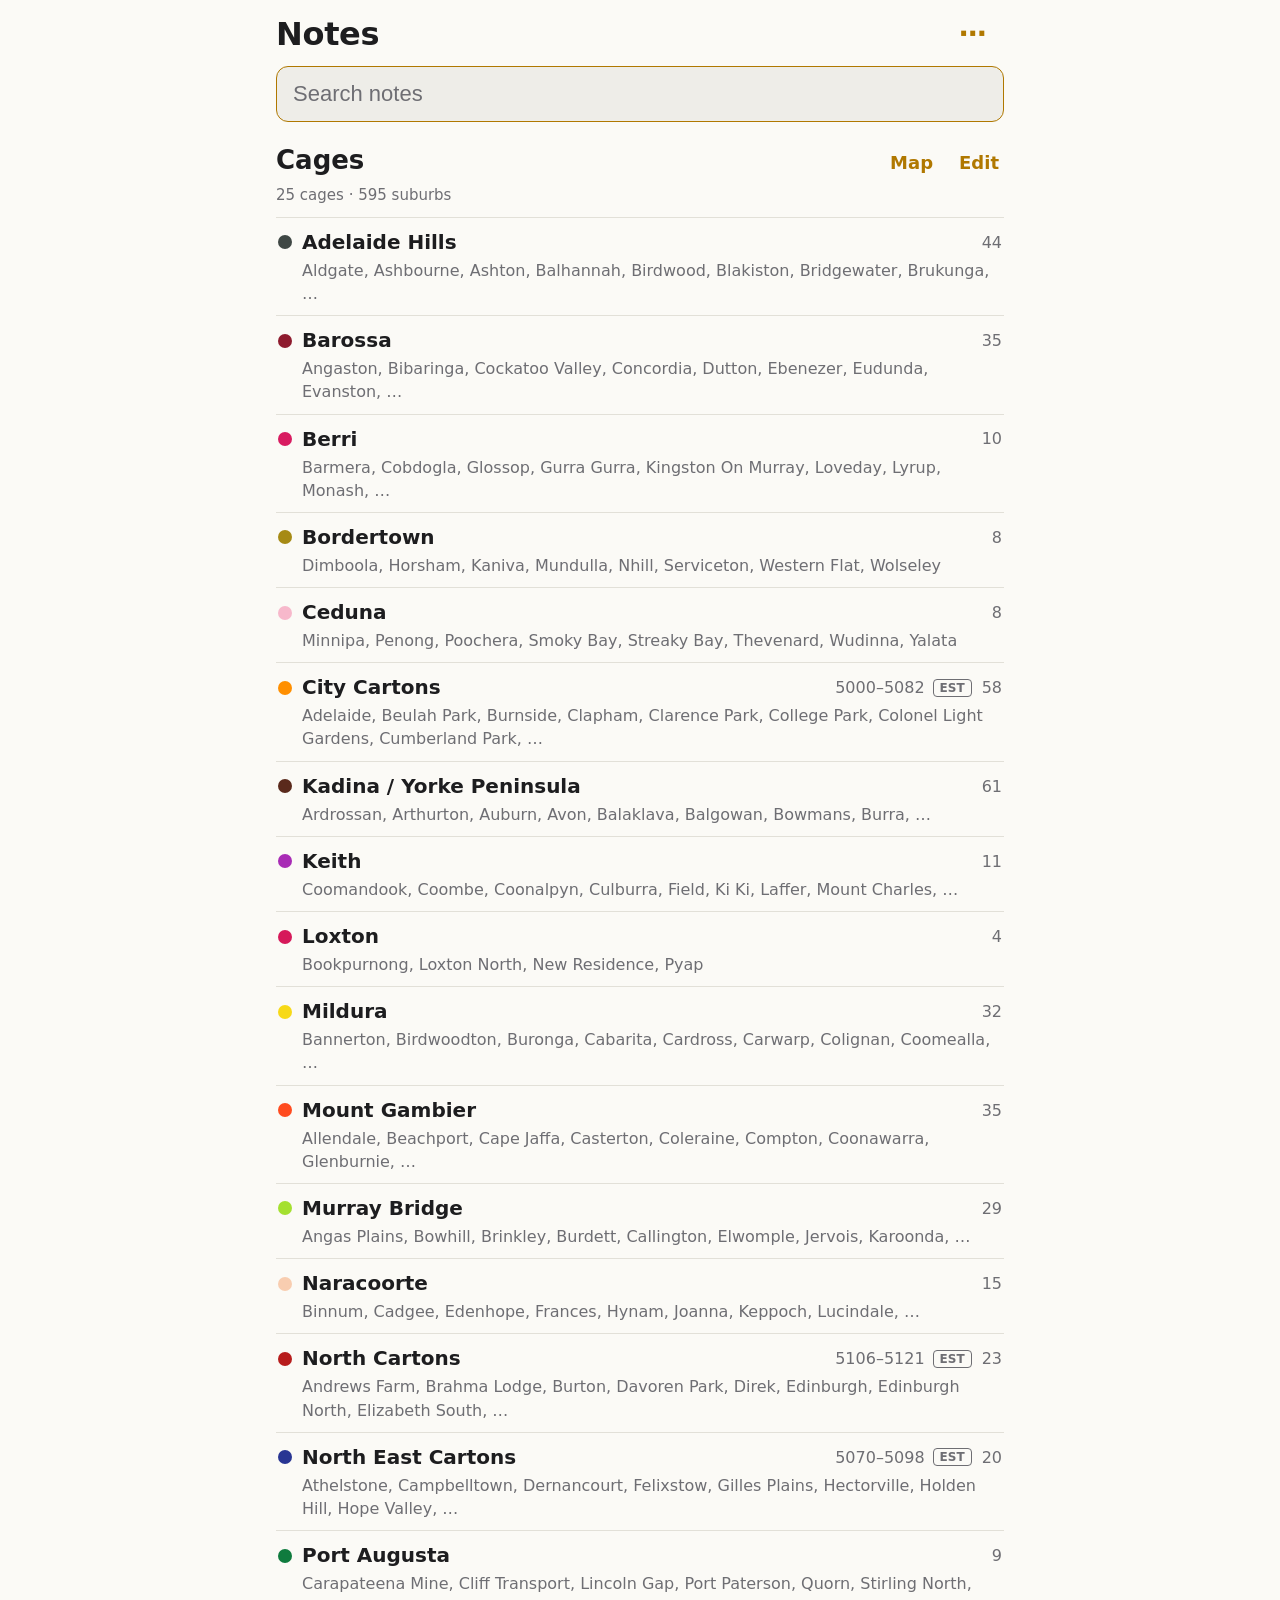
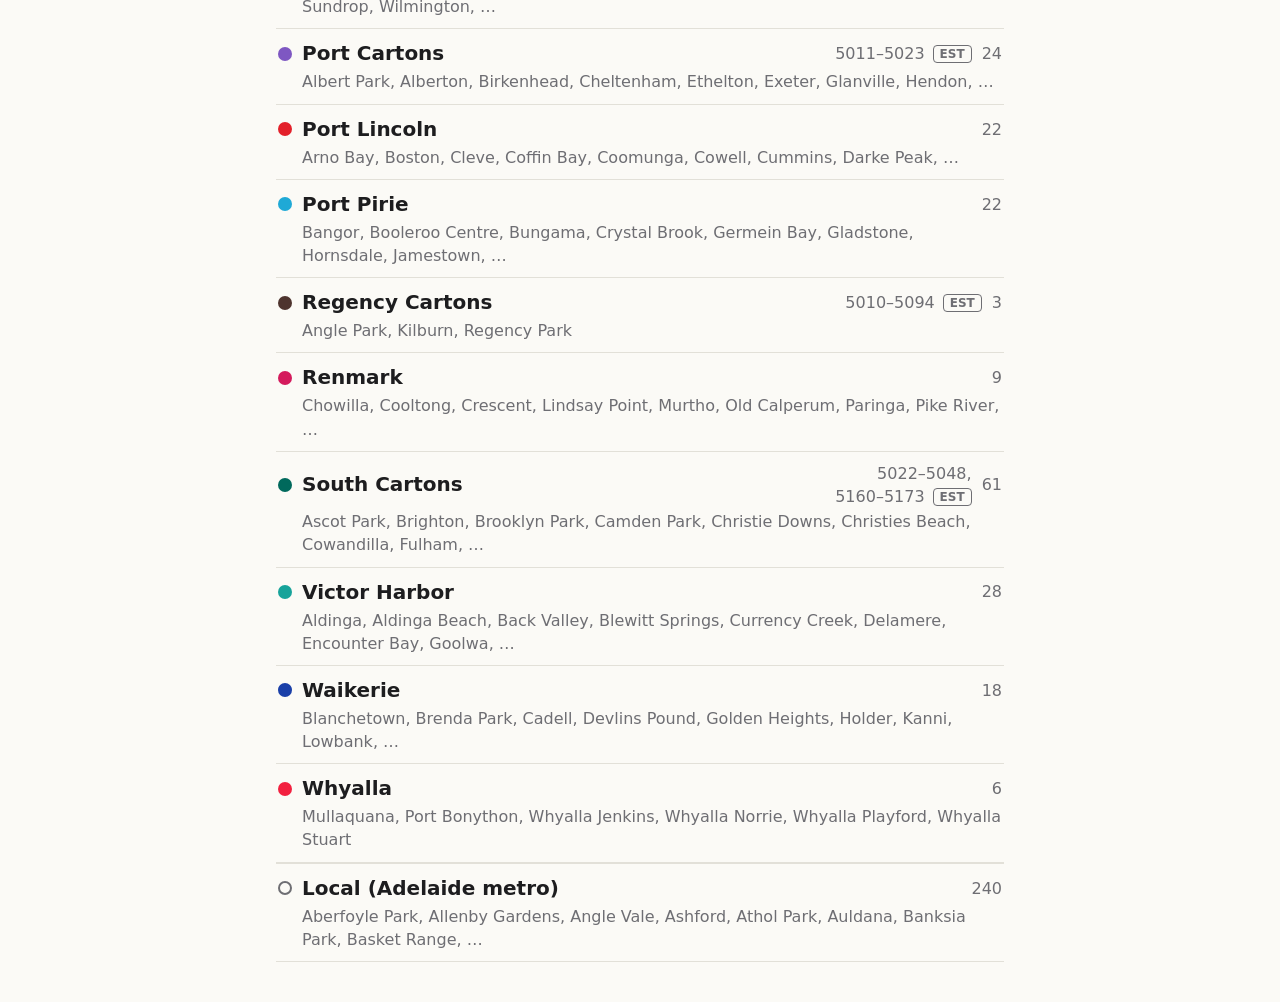
<file: index.html>
<!doctype html>
<html lang="en-AU">
<head>
<meta charset="utf-8">
<meta name="viewport" content="width=device-width, initial-scale=1, viewport-fit=cover">
<meta name="theme-color" content="#FBFAF6" media="(prefers-color-scheme: light)">
<meta name="theme-color" content="#1C1C1E" media="(prefers-color-scheme: dark)">
<title>Cage Notes</title>
<link rel="stylesheet" href="styles.css">
<link rel="stylesheet" href="lib/leaflet/leaflet.css">
<link rel="manifest" href="manifest.webmanifest">
<link rel="icon" href="icons/icon-192.png">
<link rel="apple-touch-icon" href="icons/icon-192.png">
<meta name="apple-mobile-web-app-capable" content="yes">
<meta name="apple-mobile-web-app-title" content="Cage Notes">
</head>
<body>

<!-- Search + the note (cage list, editable inline) -->
<section id="view-search" class="view">
  <header class="topbar">
    <h1>Notes</h1>
    <button id="btn-menu" class="btn-ghost btn-menu" type="button" aria-label="More" aria-expanded="false">⋯</button>
  </header>
  <div id="menu" class="menu" hidden></div>

  <div class="search-box">
    <input id="search" type="search" placeholder="Search notes" autocomplete="off"
           autocorrect="off" autocapitalize="off" spellcheck="false" enterkeyhint="go"
           aria-label="Suburb">
  </div>

  <button id="btn-update" class="message update" type="button" hidden>New version ready. Tap to update.</button>
  <p id="message" class="message" hidden></p>

  <article id="note-results" class="note" aria-live="polite" hidden></article>

  <div id="not-found" class="not-found" hidden>
    <p>No match for "<span id="not-found-text"></span>"</p>
    <button id="btn-add-unknown" class="btn-secondary" type="button">Add to a cage</button>
  </div>

  <article id="manage-root" class="note"></article>
</section>

<!-- Result -->
<section id="view-result" class="view" hidden>
  <div id="result-warning" class="result-warning" hidden></div>
  <div id="result-typed" class="result-typed" hidden></div>
  <div id="result-bands" class="result-bands"></div>
  <div id="result-similar" class="result-similar" hidden></div>
  <div class="result-actions">
    <button id="btn-result-move" class="btn-secondary" type="button" hidden>Move to cage</button>
    <button id="btn-check-photo" class="btn-next" type="button" hidden>Check picture</button>
    <button id="btn-next" class="btn-next" type="button">Done</button>
  </div>
</section>

<!-- Add / move a suburb to a cage -->
<dialog id="dlg-add">
  <form id="form-add" method="dialog">
    <h2 id="dlg-add-title">Add to a cage</h2>
    <label>Suburb
      <input id="add-suburb" type="text" required autocomplete="off" autocapitalize="words">
    </label>
    <label>Postcode <span class="optional">(optional)</span>
      <input id="add-postcode" type="text" inputmode="numeric" maxlength="4" autocomplete="off" placeholder="e.g. 5121">
    </label>
    <label>Cage
      <select id="add-cage"></select>
    </label>
    <label>Approved by <span class="optional">(needed if not on the sheets)</span>
      <input id="add-approver" type="text" maxlength="60" autocomplete="off" autocapitalize="words" placeholder="e.g. Dave, supervisor">
    </label>
    <div id="add-new-cage" hidden>
      <label>New cage name
        <input id="add-new-name" type="text" autocomplete="off" autocapitalize="words">
      </label>
      <label>Colour
        <input id="add-new-color" type="color" value="#2E7D32">
      </label>
    </div>
    <p id="add-error" class="error" hidden></p>
    <div class="dlg-actions">
      <button type="button" id="btn-add-cancel" class="btn-ghost">Cancel</button>
      <button type="submit" id="btn-add-save" class="btn-primary">Save</button>
    </div>
  </form>
</dialog>

<!-- Sheet photo, full screen. Tap to zoom. -->
<dialog id="dlg-photo">
  <div id="photo-box" class="photo-box">
    <img id="photo-img" alt="Cage sheet">
  </div>
  <button id="btn-photo-close" class="photo-close" type="button" aria-label="Close">✕</button>
</dialog>

<!-- Postcodes on an estimated cage's region map (tap EST) -->
<dialog id="dlg-est" class="est-dialog">
  <div class="est-head">
    <h2 id="est-title"></h2>
    <button id="btn-est-close" class="btn-ghost" type="button">Close</button>
  </div>
  <p class="est-sub">Postcodes inside the region map. Estimated, check the map.</p>
  <p id="est-codes" class="est-codes"></p>
  <p class="est-key">* on the map's line · grey = not on this cage in the app yet</p>
  <ul id="est-list" class="est-list"></ul>
</dialog>

<!-- Street map with suburb search -->
<dialog id="dlg-map" class="map-dialog" aria-labelledby="map-title">
  <div class="map-head">
    <h2 id="map-title">Map</h2>
    <input id="map-search" type="search" placeholder="Search suburb" autocomplete="off"
           autocorrect="off" autocapitalize="off" spellcheck="false" enterkeyhint="go"
           aria-label="Search suburb">
    <button id="btn-map-close" class="btn-ghost" type="button" autofocus>Close</button>
  </div>
  <ul id="map-results" class="map-results"></ul>
  <p id="map-error" class="map-error" hidden></p>
  <div id="map-canvas"></div>
</dialog>

<!-- Line sets on the map: new / rename / delete (opens over the map) -->
<dialog id="dlg-lines">
  <form id="form-lines" method="dialog">
    <h2 id="lines-title">New line set</h2>
    <div id="lines-name-wrap">
      <label>Name
        <input id="lines-name" type="text" required maxlength="40" autocomplete="off" autocapitalize="words">
      </label>
    </div>
    <fieldset id="lines-start" class="lines-start">
      <legend>Start from</legend>
      <label><input type="radio" name="lines-start" value="current" checked> <span id="lines-start-current">Current lines</span></label>
      <label><input type="radio" name="lines-start" value="blank"> Blank</label>
    </fieldset>
    <p id="lines-text" class="lines-text" hidden></p>
    <div class="dlg-actions">
      <button type="button" id="btn-lines-cancel" class="btn-ghost">Cancel</button>
      <button type="submit" id="btn-lines-ok" class="btn-primary">Save</button>
    </div>
  </form>
</dialog>

<!-- Share link: send this device's cages, open a pasted link, or confirm one that was opened -->
<dialog id="dlg-share">
  <form id="form-share" method="dialog">
    <h2 id="share-title">Share link</h2>
    <p id="share-text" class="lines-text"></p>
    <textarea id="share-link" class="share-link" rows="4" autocomplete="off" autocapitalize="off" spellcheck="false" aria-label="Share link" hidden></textarea>
    <p id="share-error" class="share-error" hidden></p>
    <div class="dlg-actions">
      <button type="button" id="btn-share-cancel" class="btn-ghost">Close</button>
      <button type="button" id="btn-share-copy" class="btn-ghost">Copy</button>
      <button type="button" id="btn-share-ok" class="btn-primary">Share</button>
    </div>
  </form>
</dialog>

<script type="module" src="app.js"></script>
</body>
</html>
</file>
<file: styles.css>
/* Plain notes-app look: off-white paper, hairline rules, amber accent. */
:root {
  --bg: #FBFAF6;
  --surface: #FFFFFF;
  --field: #EEEDE8;
  --text: #1D1D1F;
  --muted: #6E6E73;
  --border: #E2E0D8;
  --accent: #B07800;
  --accent-text: #FFFFFF;
  --danger: #C62828;
  --tap: 56px;
  color-scheme: light dark;
}
@media (prefers-color-scheme: dark) {
  :root {
    --bg: #1C1C1E;
    --surface: #2C2C2E;
    --field: #2C2C2E;
    --text: #F2F2F7;
    --muted: #A1A1A6;
    --border: #38383A;
    --accent: #FFD60A;
    --accent-text: #1C1C1E;
    --danger: #FF8A80;
  }
}

* { box-sizing: border-box; }
html, body { margin: 0; height: 100%; }
body {
  background: var(--bg);
  color: var(--text);
  font: 18px/1.45 -apple-system, system-ui, "Segoe UI", Roboto, sans-serif;
  -webkit-tap-highlight-color: transparent;
}
[hidden] { display: none !important; }
button { font: inherit; cursor: pointer; }

.view {
  min-height: 100dvh;
  display: flex;
  flex-direction: column;
  padding: env(safe-area-inset-top) env(safe-area-inset-right) env(safe-area-inset-bottom) env(safe-area-inset-left);
}
#view-search { width: 100%; max-width: 760px; margin: 0 auto; }

/* Top bar */
.topbar {
  display: flex;
  align-items: center;
  justify-content: space-between;
  gap: 12px;
  padding: 10px 16px 4px;
}
.topbar h1 { font-size: 32px; font-weight: 700; margin: 0; letter-spacing: -0.01em; }
.btn-menu { font-size: 28px; line-height: 1; min-width: 48px; padding: 0 8px; }

/* ⋯ menu */
.menu {
  display: flex;
  flex-direction: column;
  margin: 0 16px 8px;
  border-radius: 12px;
  background: var(--surface);
  border: 1px solid var(--border);
  overflow: hidden;
}
.menu-item {
  min-height: 52px;
  padding: 0 16px;
  text-align: left;
  border: none;
  border-bottom: 1px solid var(--border);
  background: none;
  color: var(--text);
}
.menu-item:last-of-type { border-bottom: none; }
.menu-item.danger { color: var(--danger); }
.menu .error { margin: 8px 16px; }

/* Buttons */
.btn-primary, .btn-secondary, .btn-ghost, .btn-next, .btn-danger {
  min-height: 48px;
  border-radius: 10px;
  padding: 0 16px;
  font-weight: 600;
  border: 1px solid transparent;
}
.btn-primary { background: var(--accent); color: var(--accent-text); }
.btn-secondary { background: var(--surface); color: var(--text); border-color: var(--border); }
.btn-ghost { background: transparent; color: var(--accent); }
.btn-danger { background: transparent; color: var(--danger); border-color: var(--danger); align-self: flex-start; }
.btn-next {
  flex: 1;
  min-height: var(--tap);
  font-size: 22px;
  background: var(--accent);
  color: var(--accent-text);
}

/* Search */
.search-box { padding: 4px 16px 8px; }
#search {
  width: 100%;
  height: 56px;
  font-size: 22px;
  padding: 0 16px;
  border-radius: 12px;
  border: 1px solid transparent;
  background: var(--field);
  color: var(--text);
}
#search::placeholder { color: var(--muted); }
#search:focus { outline: none; border-color: var(--accent); }

/* Search results: the note filtered in place. Cage line, then its matches. */
.m-group { flex-basis: 100%; padding: 12px 2px 4px; }
.m-group .m-photo { margin-top: 0; }
.suggestion {
  flex-basis: 100%;
  min-height: var(--tap);
  display: flex;
  align-items: center;
  gap: 12px;
  padding: 6px 2px 6px 24px;
  border: none;
  background: none;
  color: var(--text);
  text-align: left;
  font-size: 22px;
}
.suggestion .grow { flex: 1; overflow-wrap: anywhere; }
.suggestion .chev { color: var(--muted); font-size: 26px; line-height: 1; }
.suggestion mark { background: #FFE08A; color: #1D1D1F; border-radius: 3px; padding: 0 1px; }
.suggestion + .suggestion { border-top: 1px dashed var(--border); }
.chip {
  font-size: 15px;
  font-weight: 700;
  padding: 3px 10px;
  border-radius: 6px;
  white-space: nowrap;
}
.chip.warn { background: #FFB300; color: #1D1D1F; }

.not-found { padding: 8px 16px; }
.not-found p { margin: 0 0 12px; color: var(--muted); font-size: 20px; }

/* The note */
.note { padding: 4px 16px 40px; }
.note-title { font-size: 26px; margin: 8px 0 0; }
.note-head { display: flex; align-items: baseline; justify-content: space-between; gap: 12px; }
.note-edit { min-height: 40px; padding: 0 4px; font-size: 18px; }
.note-actions { display: flex; gap: 16px; }
.est-tag {
  margin-left: 8px;
  padding: 1px 6px;
  border: 1px solid var(--muted);
  border-radius: 4px;
  color: var(--muted);
  font-size: 12px;
  font-weight: 600;
  vertical-align: middle;
}
.note .m-line .m-pc { flex: 0 0 88px; padding: 0 6px; font-size: 16px; }
.m-subs .grow { flex: 1; min-width: 0; overflow-wrap: anywhere; }
.note .m-subs .m-pc {
  flex: 0 0 72px;
  min-height: 38px;
  padding: 0 8px;
  border-radius: 8px;
  border: 1px solid var(--border);
  background: var(--field);
  color: var(--text);
  font-size: 17px;
  text-align: center;
}
.optional { color: var(--muted); font-weight: 400; }
.note-meta { color: var(--muted); font-size: 15px; margin: 2px 0 10px; }

.m-item { border-top: 1px solid var(--border); }
.m-item:last-child { border-bottom: 1px solid var(--border); }
.m-row {
  display: flex;
  flex-direction: column;
  gap: 2px;
  width: 100%;
  min-height: var(--tap);
  padding: 10px 2px;
  border: none;
  background: none;
  color: var(--text);
  text-align: left;
}
.m-head { display: flex; align-items: center; gap: 10px; width: 100%; font-size: 20px; }
.m-head .grow { flex: 1; font-weight: 600; overflow-wrap: anywhere; }
.count { color: var(--muted); font-size: 16px; }
.m-range { white-space: nowrap; }
.m-range-split { white-space: normal; width: min-content; text-align: right; }
.m-run { white-space: nowrap; }
.m-swatch { width: 14px; height: 14px; border-radius: 50%; flex: none; }
.m-swatch.empty { border: 2px solid var(--muted); }
.m-preview {
  padding-left: 24px;
  color: var(--muted);
  font-size: 16px;
  display: -webkit-box;
  -webkit-line-clamp: 2;
  -webkit-box-orient: vertical;
  overflow: hidden;
}
.m-panel {
  padding: 0 0 14px 24px;
  display: flex;
  flex-direction: column;
  gap: 10px;
}
.m-hint { color: var(--muted); margin: 0; font-size: 16px; }
.m-line { display: flex; gap: 10px; align-items: center; }
.m-line.wrap { flex-wrap: wrap; }
.note input[type=text] {
  flex: 1;
  min-width: 0;
  min-height: 48px;
  font-size: 19px;
  padding: 0 12px;
  border-radius: 10px;
  border: 1px solid var(--border);
  background: var(--field);
  color: var(--text);
}
.note input:focus { outline: none; border-color: var(--accent); }
.note input[type=color] {
  width: 56px;
  min-height: 48px;
  padding: 2px;
  border: 1px solid var(--border);
  border-radius: 10px;
  background: var(--field);
}
.m-subs { list-style: none; margin: 0; padding: 0; }
.m-subs li {
  display: flex;
  align-items: center;
  justify-content: space-between;
  gap: 8px;
  min-height: 44px;
  border-bottom: 1px solid var(--border);
}
.m-subs li:last-child { border-bottom: none; }
.m-x { min-width: 44px; min-height: 44px; border: none; background: none; color: var(--muted); font-size: 26px; }
.m-add { padding-left: 2px; margin-top: 6px; }

/* Photo button beside each cage line; the line itself takes the rest. */
.m-item { display: flex; flex-wrap: wrap; align-items: flex-start; }
.m-item > .m-row { flex: 1; min-width: 0; }
.m-item > .m-panel { flex-basis: 100%; min-width: 0; }
.m-photo {
  flex: none;
  width: 48px;
  height: 48px;
  margin: 6px 0 0 8px;
  padding: 0;
  border: 1px solid var(--border);
  border-radius: 8px;
  background: var(--field);
  font-size: 22px;
  overflow: hidden;
}
.m-photo img { width: 100%; height: 100%; object-fit: cover; display: block; }

/* Result: small sheet thumbnail under the cage name */
.result-photo {
  margin-top: 10px;
  padding: 0;
  border: 1px solid var(--border);
  border-radius: 8px;
  background: var(--field);
  overflow: hidden;
  height: 120px;
}
.result-photo img { height: 100%; width: auto; max-width: 70vw; object-fit: cover; display: block; }
.result-bands.multi .result-photo { height: 80px; }
.photo-hint { margin-top: 4px; font-size: 14px; color: var(--muted); cursor: pointer; }
.cage-range { margin-top: 8px; font-size: 16px; font-weight: 600; color: var(--muted); }

/* Full-screen photo viewer */
#dlg-photo {
  width: 100vw;
  height: 100dvh;
  max-width: none;
  max-height: none;
  margin: 0;
  padding: 0;
  border-radius: 0;
  background: #000;
}
.photo-box { width: 100%; height: 100%; overflow: auto; display: flex; }
.photo-box img { margin: auto; max-width: 100%; max-height: 100%; cursor: zoom-in; }
.photo-box.zoomed { display: block; }
.photo-box.zoomed img { max-width: none; max-height: none; cursor: zoom-out; }
.photo-close {
  position: fixed;
  top: calc(12px + env(safe-area-inset-top));
  right: 12px;
  width: 52px;
  height: 52px;
  border: none;
  border-radius: 50%;
  background: rgba(0, 0, 0, .6);
  color: #fff;
  font-size: 26px;
}

/* Result: the note page with the cage name in a thick marker of its colour,
   so it still reads at a glance. */
#view-result { padding: 0; }
.result-warning {
  background: #FFE08A;
  color: #1D1D1F;
  font-weight: 700;
  font-size: 20px;
  text-align: center;
  padding: 12px 16px;
  padding-top: calc(12px + env(safe-area-inset-top));
}
.result-bands { flex: 1; display: flex; flex-direction: column; justify-content: center; padding: 16px; gap: 24px; }
.band {
  display: flex;
  flex-direction: column;
  align-items: center;
  justify-content: center;
  text-align: center;
}
.band .suburb { font-size: clamp(22px, 6vw, 44px); font-weight: 600; color: var(--muted); }
.band .cage {
  font-size: clamp(52px, 15vw, 180px);
  font-weight: 900;
  line-height: 1.05;
  letter-spacing: -0.02em;
  overflow-wrap: anywhere;
  margin: 10px 0;
  padding: 0.08em 0.3em;
  border-radius: 0.12em;
  box-shadow: inset 0 0 0 1px rgba(0, 0, 0, .12); /* keeps light colours visible on paper */
}
.result-bands.multi .band .cage { font-size: clamp(38px, 10vw, 120px); }
.band .note-line { font-size: clamp(16px, 4vw, 22px); font-weight: 600; color: var(--muted); }
.band .note-line.est { color: var(--accent); }
.band .postcode { font-size: clamp(16px, 4vw, 22px); font-weight: 600; color: var(--muted); }
.result-typed {
  margin: 12px 16px 0;
  padding: 10px 14px;
  border-radius: 10px;
  background: #FFE08A;
  color: #1D1D1F;
  font-weight: 700;
  font-size: 18px;
  text-align: center;
}
.result-similar {
  margin: 0 16px;
  padding: 10px 14px;
  border-radius: 10px;
  background: #FFE08A;
  color: #1D1D1F;
  font-size: 18px;
  width: calc(100% - 32px);
  max-width: 728px;
  align-self: center;
}
.similar-title { font-weight: 700; margin-bottom: 4px; }
.similar-row {
  display: flex;
  align-items: center;
  gap: 10px;
  width: 100%;
  min-height: 44px;
  padding: 0;
  border: none;
  border-top: 1px solid rgba(0, 0, 0, .12);
  background: none;
  color: inherit;
  text-align: left;
  font-size: inherit;
}
.similar-row .grow { flex: 1; font-weight: 600; text-decoration: underline; text-underline-offset: 3px; }
.similar-row .chev { font-size: 24px; line-height: 1; opacity: .6; }
.similar-row .chips { display: flex; flex-wrap: wrap; gap: 6px; justify-content: flex-end; }
.result-actions {
  display: flex;
  gap: 12px;
  padding: 12px 16px calc(12px + env(safe-area-inset-bottom));
  width: 100%;
  max-width: 760px;
  margin: 0 auto;
}

@media (orientation: landscape) and (min-width: 900px) {
  .result-bands:not(.multi) .band .cage { font-size: clamp(80px, 11vw, 200px); }
}

/* Dialog */
dialog {
  width: min(520px, calc(100vw - 32px));
  border: none;
  border-radius: 14px;
  padding: 20px;
  background: var(--surface);
  color: var(--text);
}
dialog::backdrop { background: rgba(0, 0, 0, .45); }
dialog h2 { margin: 0 0 12px; }
dialog label { display: block; margin: 0 0 14px; font-weight: 600; }
dialog input[type=text], dialog select {
  display: block;
  width: 100%;
  height: 52px;
  margin-top: 6px;
  font-size: 20px;
  padding: 0 12px;
  border-radius: 10px;
  border: 1px solid var(--border);
  background: var(--field);
  color: var(--text);
}
dialog input[type=color] { display: block; width: 100%; height: 52px; margin-top: 6px; border: none; background: none; }
.dlg-actions { display: flex; justify-content: flex-end; gap: 12px; }

/* Tappable EST and the map postcodes box */
.est-btn { font: inherit; font-size: 12px; background: none; min-height: 28px; cursor: pointer; }
.est-dialog { padding: 16px 20px 20px; max-height: calc(100dvh - 32px); flex-direction: column; }
.est-dialog[open] { display: flex; }
.est-head { display: flex; align-items: center; justify-content: space-between; gap: 12px; }
.est-head h2 { margin: 0; font-size: 22px; }
.est-head .btn-ghost { min-height: 44px; padding: 0 8px; }
.est-sub, .est-key { margin: 6px 0 0; font-size: 14px; color: var(--muted); }
.est-codes { margin: 10px 0 0; font-size: 18px; font-weight: 700; line-height: 1.4; }
.est-list {
  list-style: none;
  margin: 12px 0 0;
  padding: 0;
  overflow-y: auto;
  min-height: 0;
  border-top: 1px solid var(--border);
}
.est-list li { display: flex; gap: 12px; padding: 8px 0; border-bottom: 1px solid var(--border); }
.est-list li:last-child { border-bottom: none; }
.est-code { flex: none; width: 3em; font-weight: 700; }
.est-subs { flex: 1; min-width: 0; }
.est-subs .off { color: var(--muted); }
.error { color: var(--danger); font-weight: 600; }

/* Search message + update button */
.message.update {
  display: block;
  width: calc(100% - 32px);
  min-height: 52px;
  border: none;
  font: inherit;
  font-weight: 700;
  text-align: center;
}
.message {
  margin: 0 16px 8px;
  padding: 10px 14px;
  border-radius: 10px;
  background: #FFE08A;
  color: #1D1D1F;
  font-weight: 600;
}

/* Who approved a suburb that isn't on the sheets (v19). Amber when nobody is recorded. */
.band .note-line.approval { font-size: clamp(14px, 3.6vw, 18px); }
.band .note-line.approval.missing, .m-approval.missing { color: var(--accent); }
.m-approval { display: block; font-size: 13px; color: var(--muted); }
.m-subs .m-appr { display: block; width: 100%; margin-top: 4px; }

/* Street map */
.map-dialog {
  width: 100%; height: 100vh; height: 100dvh;
  max-width: none; max-height: none; margin: 0; padding: 0; border-radius: 0;
  overflow: hidden; flex-direction: column;
}
.map-dialog[open] { display: flex; }
.map-head {
  flex: none; display: flex; align-items: center; gap: 8px; padding: 8px 12px;
  background: var(--surface); border-bottom: 1px solid var(--border);
}
.map-head h2 { margin: 0; font-size: 16px; white-space: nowrap; overflow: hidden; text-overflow: ellipsis; max-width: 45%; }
.map-head input { flex: 1; min-width: 0; min-height: 44px; font: inherit; padding: 0 12px; border: 1px solid var(--border); border-radius: 10px; background: var(--field); color: var(--text); }
.map-head .btn-ghost { flex: none; min-height: 44px; padding: 0 8px; }
.map-results {
  position: absolute; top: 61px; left: 12px; right: 12px; z-index: 1100;
  margin: 0; padding: 0; list-style: none; max-height: 60%; overflow-y: auto;
  background: var(--surface); border-radius: 10px; box-shadow: 0 4px 16px rgba(0, 0, 0, .3);
}
.map-results:empty { display: none; }
.map-results button {
  display: block; width: 100%; min-height: 48px; padding: 0 14px; text-align: left;
  font: inherit; background: none; border: none; border-bottom: 1px solid var(--border); color: var(--text); cursor: pointer;
}
.map-results li:last-child button { border-bottom: none; }
.map-error { margin: 12px; color: var(--danger); font-weight: 600; }
#map-canvas { flex: 1; min-height: 0; width: 100%; }
.map-lines { background: none; color: var(--text); max-width: 60vw; }
/* Only the buttons take touches; the see-through key lets the map be dragged under it. */
.leaflet-container .leaflet-control.map-lines { pointer-events: none; border: none; }
.map-lines[hidden] { display: none; }
.map-lines-head { display: flex; align-items: stretch; pointer-events: auto; border: 2px solid rgba(0, 0, 0, .2); border-radius: 4px; background: var(--field); background: color-mix(in srgb, var(--field) 80%, transparent); }
.map-lines-fold { flex: none; min-width: 44px; min-height: 40px; padding: 0 10px; border: none; border-left: 1px solid var(--border); background: none; color: inherit; font: inherit; font-weight: 700; cursor: pointer; }
.map-lines-btn { display: block; flex: 1; width: 100%; min-height: 40px; padding: 0 12px; border: none; background: none; color: inherit; font: inherit; font-weight: 600; cursor: pointer; }
.map-lines-key { list-style: none; margin: 0; padding: 4px 12px 8px; font-size: 14px;
  /* No background so the map shows under it (outlined text instead); touches go to the map. */
  background: none;
  pointer-events: none; font-weight: 600;
  text-shadow: -1px -1px 0 var(--field), 1px -1px 0 var(--field), -1px 1px 0 var(--field), 1px 1px 0 var(--field), 0 0 4px var(--field), 0 0 4px var(--field); }
.map-lines-key li { display: flex; align-items: center; gap: 8px; padding: 3px 0; }
.map-lines-dot { flex: none; width: 12px; height: 12px; border-radius: 50%; box-shadow: 0 0 0 1.5px var(--field); }
.map-lines-near { margin-left: auto; padding-left: 8px; font-weight: 500; white-space: nowrap; }
.map-lines-key li.map-lines-note { display: block; padding-top: 6px; font-size: 12px; opacity: 0.75; }

/* Line sets: switch, compare and edit drawn lines on the map */
.map-sets, .map-edit { background: var(--field); color: var(--text); max-width: 60vw; max-height: 50vh; overflow: auto; }
.map-sets button, .map-edit button, .map-edit select {
  display: block; min-height: 44px; padding: 0 12px; border: none; border-bottom: 1px solid var(--border);
  background: none; color: inherit; font: inherit; cursor: pointer; text-align: left;
}
.map-sets button { width: 100%; }
.map-sets button[aria-pressed=true] { font-weight: 700; background: rgba(216, 27, 96, .15); }
.map-sets button:disabled, .map-edit button:disabled { opacity: .4; cursor: default; }
.map-sets-label { margin: 0; padding: 6px 12px 2px; font-size: 12px; opacity: .75; }
.map-edit { display: flex; flex-wrap: wrap; max-width: min(90vw, 560px); overflow-x: hidden; }
.map-edit select { max-width: 100%; text-align: left; }
.map-edit button, .map-edit select { flex: none; border: 1px solid var(--border); border-radius: 8px; margin: 3px; text-align: center; }
.map-edit-msg { flex: 1 1 100%; margin: 0; padding: 4px 10px 6px; font-size: 14px; }
.map-vertex, .map-midpoint { position: relative; cursor: grab; }
.map-vertex::after, .map-midpoint::after { content: ""; position: absolute; left: 50%; top: 50%; box-sizing: border-box; border-radius: 50%; }
.map-vertex::after { width: 22px; height: 22px; margin: -11px 0 0 -11px; background: #fff; border: 3px solid #222; }
.map-vertex.selected::after { background: #D81B60; }
.map-midpoint::after { width: 16px; height: 16px; margin: -8px 0 0 -8px; background: rgba(255, 255, 255, .55); border: 2px solid rgba(34, 34, 34, .5); }
.lines-start { border: none; margin: 0 0 14px; padding: 0; }
.lines-start legend { font-weight: 600; padding: 0; }
.lines-start label { display: flex; align-items: center; gap: 8px; margin: 8px 0 0; font-weight: 400; }
.lines-start input { width: 22px; height: 22px; }
.lines-text { margin: 0 0 14px; font-size: 18px; overflow-wrap: anywhere; }
@media (max-width: 600px) { .map-sets { max-width: 90vw; } }

/* Offline map: suburb names and the download control */
.map-suburb { background: none; border: none; }
.map-suburb span {
  display: inline-block; transform: translate(-50%, -50%); white-space: nowrap; text-transform: uppercase; letter-spacing: .5px;
  font: 600 12px -apple-system, system-ui, "Segoe UI", Roboto, sans-serif; color: #444; text-shadow: 0 0 3px #fff, 0 0 3px #fff;
}
.map-offline { background: var(--field); color: var(--text); max-width: 220px; padding: 4px 8px; font-size: 13px; }
.map-offline-text { display: block; padding: 4px 0; opacity: .8; }
.map-offline button {
  display: block; width: 100%; min-height: 36px; padding: 0; border: none; background: none;
  color: inherit; font: inherit; cursor: pointer; text-align: left;
}
.map-base { display: flex; }
.map-offline .map-base button {
  flex: 1; width: auto; text-align: center; border: 1px solid var(--border); padding: 0 10px;
}
.map-offline .map-base button[aria-pressed=true] { font-weight: 700; background: rgba(216, 27, 96, .15); }

/* Share link dialog */
.share-link {
  display: block;
  width: 100%;
  margin: 0 0 14px;
  padding: 10px 12px;
  font: 14px/1.3 ui-monospace, monospace;
  border-radius: 10px;
  border: 1px solid var(--border);
  background: var(--field);
  color: var(--text);
  overflow-wrap: anywhere;
  resize: vertical;
}
.share-error { margin: 0 0 14px; color: var(--danger); font-weight: 600; }
</file>
<file: lib/leaflet/leaflet.css>
/* required styles */

.leaflet-pane,
.leaflet-tile,
.leaflet-marker-icon,
.leaflet-marker-shadow,
.leaflet-tile-container,
.leaflet-pane > svg,
.leaflet-pane > canvas,
.leaflet-zoom-box,
.leaflet-image-layer,
.leaflet-layer {
	position: absolute;
	left: 0;
	top: 0;
	}
.leaflet-container {
	overflow: hidden;
	}
.leaflet-tile,
.leaflet-marker-icon,
.leaflet-marker-shadow {
	-webkit-user-select: none;
	   -moz-user-select: none;
	        user-select: none;
	  -webkit-user-drag: none;
	}
/* Prevents IE11 from highlighting tiles in blue */
.leaflet-tile::selection {
	background: transparent;
}
/* Safari renders non-retina tile on retina better with this, but Chrome is worse */
.leaflet-safari .leaflet-tile {
	image-rendering: -webkit-optimize-contrast;
	}
/* hack that prevents hw layers "stretching" when loading new tiles */
.leaflet-safari .leaflet-tile-container {
	width: 1600px;
	height: 1600px;
	-webkit-transform-origin: 0 0;
	}
.leaflet-marker-icon,
.leaflet-marker-shadow {
	display: block;
	}
/* .leaflet-container svg: reset svg max-width decleration shipped in Joomla! (joomla.org) 3.x */
/* .leaflet-container img: map is broken in FF if you have max-width: 100% on tiles */
.leaflet-container .leaflet-overlay-pane svg {
	max-width: none !important;
	max-height: none !important;
	}
.leaflet-container .leaflet-marker-pane img,
.leaflet-container .leaflet-shadow-pane img,
.leaflet-container .leaflet-tile-pane img,
.leaflet-container img.leaflet-image-layer,
.leaflet-container .leaflet-tile {
	max-width: none !important;
	max-height: none !important;
	width: auto;
	padding: 0;
	}

.leaflet-container img.leaflet-tile {
	/* See: https://bugs.chromium.org/p/chromium/issues/detail?id=600120 */
	mix-blend-mode: plus-lighter;
}

.leaflet-container.leaflet-touch-zoom {
	-ms-touch-action: pan-x pan-y;
	touch-action: pan-x pan-y;
	}
.leaflet-container.leaflet-touch-drag {
	-ms-touch-action: pinch-zoom;
	/* Fallback for FF which doesn't support pinch-zoom */
	touch-action: none;
	touch-action: pinch-zoom;
}
.leaflet-container.leaflet-touch-drag.leaflet-touch-zoom {
	-ms-touch-action: none;
	touch-action: none;
}
.leaflet-container {
	-webkit-tap-highlight-color: transparent;
}
.leaflet-container a {
	-webkit-tap-highlight-color: rgba(51, 181, 229, 0.4);
}
.leaflet-tile {
	filter: inherit;
	visibility: hidden;
	}
.leaflet-tile-loaded {
	visibility: inherit;
	}
.leaflet-zoom-box {
	width: 0;
	height: 0;
	-moz-box-sizing: border-box;
	     box-sizing: border-box;
	z-index: 800;
	}
/* workaround for https://bugzilla.mozilla.org/show_bug.cgi?id=888319 */
.leaflet-overlay-pane svg {
	-moz-user-select: none;
	}

.leaflet-pane         { z-index: 400; }

.leaflet-tile-pane    { z-index: 200; }
.leaflet-overlay-pane { z-index: 400; }
.leaflet-shadow-pane  { z-index: 500; }
.leaflet-marker-pane  { z-index: 600; }
.leaflet-tooltip-pane   { z-index: 650; }
.leaflet-popup-pane   { z-index: 700; }

.leaflet-map-pane canvas { z-index: 100; }
.leaflet-map-pane svg    { z-index: 200; }

.leaflet-vml-shape {
	width: 1px;
	height: 1px;
	}
.lvml {
	behavior: url(#default#VML);
	display: inline-block;
	position: absolute;
	}


/* control positioning */

.leaflet-control {
	position: relative;
	z-index: 800;
	pointer-events: visiblePainted; /* IE 9-10 doesn't have auto */
	pointer-events: auto;
	}
.leaflet-top,
.leaflet-bottom {
	position: absolute;
	z-index: 1000;
	pointer-events: none;
	}
.leaflet-top {
	top: 0;
	}
.leaflet-right {
	right: 0;
	}
.leaflet-bottom {
	bottom: 0;
	}
.leaflet-left {
	left: 0;
	}
.leaflet-control {
	float: left;
	clear: both;
	}
.leaflet-right .leaflet-control {
	float: right;
	}
.leaflet-top .leaflet-control {
	margin-top: 10px;
	}
.leaflet-bottom .leaflet-control {
	margin-bottom: 10px;
	}
.leaflet-left .leaflet-control {
	margin-left: 10px;
	}
.leaflet-right .leaflet-control {
	margin-right: 10px;
	}


/* zoom and fade animations */

.leaflet-fade-anim .leaflet-popup {
	opacity: 0;
	-webkit-transition: opacity 0.2s linear;
	   -moz-transition: opacity 0.2s linear;
	        transition: opacity 0.2s linear;
	}
.leaflet-fade-anim .leaflet-map-pane .leaflet-popup {
	opacity: 1;
	}
.leaflet-zoom-animated {
	-webkit-transform-origin: 0 0;
	    -ms-transform-origin: 0 0;
	        transform-origin: 0 0;
	}
svg.leaflet-zoom-animated {
	will-change: transform;
}

.leaflet-zoom-anim .leaflet-zoom-animated {
	-webkit-transition: -webkit-transform 0.25s cubic-bezier(0,0,0.25,1);
	   -moz-transition:    -moz-transform 0.25s cubic-bezier(0,0,0.25,1);
	        transition:         transform 0.25s cubic-bezier(0,0,0.25,1);
	}
.leaflet-zoom-anim .leaflet-tile,
.leaflet-pan-anim .leaflet-tile {
	-webkit-transition: none;
	   -moz-transition: none;
	        transition: none;
	}

.leaflet-zoom-anim .leaflet-zoom-hide {
	visibility: hidden;
	}


/* cursors */

.leaflet-interactive {
	cursor: pointer;
	}
.leaflet-grab {
	cursor: -webkit-grab;
	cursor:    -moz-grab;
	cursor:         grab;
	}
.leaflet-crosshair,
.leaflet-crosshair .leaflet-interactive {
	cursor: crosshair;
	}
.leaflet-popup-pane,
.leaflet-control {
	cursor: auto;
	}
.leaflet-dragging .leaflet-grab,
.leaflet-dragging .leaflet-grab .leaflet-interactive,
.leaflet-dragging .leaflet-marker-draggable {
	cursor: move;
	cursor: -webkit-grabbing;
	cursor:    -moz-grabbing;
	cursor:         grabbing;
	}

/* marker & overlays interactivity */
.leaflet-marker-icon,
.leaflet-marker-shadow,
.leaflet-image-layer,
.leaflet-pane > svg path,
.leaflet-tile-container {
	pointer-events: none;
	}

.leaflet-marker-icon.leaflet-interactive,
.leaflet-image-layer.leaflet-interactive,
.leaflet-pane > svg path.leaflet-interactive,
svg.leaflet-image-layer.leaflet-interactive path {
	pointer-events: visiblePainted; /* IE 9-10 doesn't have auto */
	pointer-events: auto;
	}

/* visual tweaks */

.leaflet-container {
	background: #ddd;
	outline-offset: 1px;
	}
.leaflet-container a {
	color: #0078A8;
	}
.leaflet-zoom-box {
	border: 2px dotted #38f;
	background: rgba(255,255,255,0.5);
	}


/* general typography */
.leaflet-container {
	font-family: "Helvetica Neue", Arial, Helvetica, sans-serif;
	font-size: 12px;
	font-size: 0.75rem;
	line-height: 1.5;
	}


/* general toolbar styles */

.leaflet-bar {
	box-shadow: 0 1px 5px rgba(0,0,0,0.65);
	border-radius: 4px;
	}
.leaflet-bar a {
	background-color: #fff;
	border-bottom: 1px solid #ccc;
	width: 26px;
	height: 26px;
	line-height: 26px;
	display: block;
	text-align: center;
	text-decoration: none;
	color: black;
	}
.leaflet-bar a,
.leaflet-control-layers-toggle {
	background-position: 50% 50%;
	background-repeat: no-repeat;
	display: block;
	}
.leaflet-bar a:hover,
.leaflet-bar a:focus {
	background-color: #f4f4f4;
	}
.leaflet-bar a:first-child {
	border-top-left-radius: 4px;
	border-top-right-radius: 4px;
	}
.leaflet-bar a:last-child {
	border-bottom-left-radius: 4px;
	border-bottom-right-radius: 4px;
	border-bottom: none;
	}
.leaflet-bar a.leaflet-disabled {
	cursor: default;
	background-color: #f4f4f4;
	color: #bbb;
	}

.leaflet-touch .leaflet-bar a {
	width: 30px;
	height: 30px;
	line-height: 30px;
	}
.leaflet-touch .leaflet-bar a:first-child {
	border-top-left-radius: 2px;
	border-top-right-radius: 2px;
	}
.leaflet-touch .leaflet-bar a:last-child {
	border-bottom-left-radius: 2px;
	border-bottom-right-radius: 2px;
	}

/* zoom control */

.leaflet-control-zoom-in,
.leaflet-control-zoom-out {
	font: bold 18px 'Lucida Console', Monaco, monospace;
	text-indent: 1px;
	}

.leaflet-touch .leaflet-control-zoom-in, .leaflet-touch .leaflet-control-zoom-out  {
	font-size: 22px;
	}


/* layers control */

.leaflet-control-layers {
	box-shadow: 0 1px 5px rgba(0,0,0,0.4);
	background: #fff;
	border-radius: 5px;
	}
.leaflet-control-layers-toggle {
	background-image: url(images/layers.png);
	width: 36px;
	height: 36px;
	}
.leaflet-retina .leaflet-control-layers-toggle {
	background-image: url(images/layers-2x.png);
	background-size: 26px 26px;
	}
.leaflet-touch .leaflet-control-layers-toggle {
	width: 44px;
	height: 44px;
	}
.leaflet-control-layers .leaflet-control-layers-list,
.leaflet-control-layers-expanded .leaflet-control-layers-toggle {
	display: none;
	}
.leaflet-control-layers-expanded .leaflet-control-layers-list {
	display: block;
	position: relative;
	}
.leaflet-control-layers-expanded {
	padding: 6px 10px 6px 6px;
	color: #333;
	background: #fff;
	}
.leaflet-control-layers-scrollbar {
	overflow-y: scroll;
	overflow-x: hidden;
	padding-right: 5px;
	}
.leaflet-control-layers-selector {
	margin-top: 2px;
	position: relative;
	top: 1px;
	}
.leaflet-control-layers label {
	display: block;
	font-size: 13px;
	font-size: 1.08333em;
	}
.leaflet-control-layers-separator {
	height: 0;
	border-top: 1px solid #ddd;
	margin: 5px -10px 5px -6px;
	}

/* Default icon URLs */
.leaflet-default-icon-path { /* used only in path-guessing heuristic, see L.Icon.Default */
	background-image: url(images/marker-icon.png);
	}


/* attribution and scale controls */

.leaflet-container .leaflet-control-attribution {
	background: #fff;
	background: rgba(255, 255, 255, 0.8);
	margin: 0;
	}
.leaflet-control-attribution,
.leaflet-control-scale-line {
	padding: 0 5px;
	color: #333;
	line-height: 1.4;
	}
.leaflet-control-attribution a {
	text-decoration: none;
	}
.leaflet-control-attribution a:hover,
.leaflet-control-attribution a:focus {
	text-decoration: underline;
	}
.leaflet-attribution-flag {
	display: inline !important;
	vertical-align: baseline !important;
	width: 1em;
	height: 0.6669em;
	}
.leaflet-left .leaflet-control-scale {
	margin-left: 5px;
	}
.leaflet-bottom .leaflet-control-scale {
	margin-bottom: 5px;
	}
.leaflet-control-scale-line {
	border: 2px solid #777;
	border-top: none;
	line-height: 1.1;
	padding: 2px 5px 1px;
	white-space: nowrap;
	-moz-box-sizing: border-box;
	     box-sizing: border-box;
	background: rgba(255, 255, 255, 0.8);
	text-shadow: 1px 1px #fff;
	}
.leaflet-control-scale-line:not(:first-child) {
	border-top: 2px solid #777;
	border-bottom: none;
	margin-top: -2px;
	}
.leaflet-control-scale-line:not(:first-child):not(:last-child) {
	border-bottom: 2px solid #777;
	}

.leaflet-touch .leaflet-control-attribution,
.leaflet-touch .leaflet-control-layers,
.leaflet-touch .leaflet-bar {
	box-shadow: none;
	}
.leaflet-touch .leaflet-control-layers,
.leaflet-touch .leaflet-bar {
	border: 2px solid rgba(0,0,0,0.2);
	background-clip: padding-box;
	}


/* popup */

.leaflet-popup {
	position: absolute;
	text-align: center;
	margin-bottom: 20px;
	}
.leaflet-popup-content-wrapper {
	padding: 1px;
	text-align: left;
	border-radius: 12px;
	}
.leaflet-popup-content {
	margin: 13px 24px 13px 20px;
	line-height: 1.3;
	font-size: 13px;
	font-size: 1.08333em;
	min-height: 1px;
	}
.leaflet-popup-content p {
	margin: 17px 0;
	margin: 1.3em 0;
	}
.leaflet-popup-tip-container {
	width: 40px;
	height: 20px;
	position: absolute;
	left: 50%;
	margin-top: -1px;
	margin-left: -20px;
	overflow: hidden;
	pointer-events: none;
	}
.leaflet-popup-tip {
	width: 17px;
	height: 17px;
	padding: 1px;

	margin: -10px auto 0;
	pointer-events: auto;

	-webkit-transform: rotate(45deg);
	   -moz-transform: rotate(45deg);
	    -ms-transform: rotate(45deg);
	        transform: rotate(45deg);
	}
.leaflet-popup-content-wrapper,
.leaflet-popup-tip {
	background: white;
	color: #333;
	box-shadow: 0 3px 14px rgba(0,0,0,0.4);
	}
.leaflet-container a.leaflet-popup-close-button {
	position: absolute;
	top: 0;
	right: 0;
	border: none;
	text-align: center;
	width: 24px;
	height: 24px;
	font: 16px/24px Tahoma, Verdana, sans-serif;
	color: #757575;
	text-decoration: none;
	background: transparent;
	}
.leaflet-container a.leaflet-popup-close-button:hover,
.leaflet-container a.leaflet-popup-close-button:focus {
	color: #585858;
	}
.leaflet-popup-scrolled {
	overflow: auto;
	}

.leaflet-oldie .leaflet-popup-content-wrapper {
	-ms-zoom: 1;
	}
.leaflet-oldie .leaflet-popup-tip {
	width: 24px;
	margin: 0 auto;

	-ms-filter: "progid:DXImageTransform.Microsoft.Matrix(M11=0.70710678, M12=0.70710678, M21=-0.70710678, M22=0.70710678)";
	filter: progid:DXImageTransform.Microsoft.Matrix(M11=0.70710678, M12=0.70710678, M21=-0.70710678, M22=0.70710678);
	}

.leaflet-oldie .leaflet-control-zoom,
.leaflet-oldie .leaflet-control-layers,
.leaflet-oldie .leaflet-popup-content-wrapper,
.leaflet-oldie .leaflet-popup-tip {
	border: 1px solid #999;
	}


/* div icon */

.leaflet-div-icon {
	background: #fff;
	border: 1px solid #666;
	}


/* Tooltip */
/* Base styles for the element that has a tooltip */
.leaflet-tooltip {
	position: absolute;
	padding: 6px;
	background-color: #fff;
	border: 1px solid #fff;
	border-radius: 3px;
	color: #222;
	white-space: nowrap;
	-webkit-user-select: none;
	-moz-user-select: none;
	-ms-user-select: none;
	user-select: none;
	pointer-events: none;
	box-shadow: 0 1px 3px rgba(0,0,0,0.4);
	}
.leaflet-tooltip.leaflet-interactive {
	cursor: pointer;
	pointer-events: auto;
	}
.leaflet-tooltip-top:before,
.leaflet-tooltip-bottom:before,
.leaflet-tooltip-left:before,
.leaflet-tooltip-right:before {
	position: absolute;
	pointer-events: none;
	border: 6px solid transparent;
	background: transparent;
	content: "";
	}

/* Directions */

.leaflet-tooltip-bottom {
	margin-top: 6px;
}
.leaflet-tooltip-top {
	margin-top: -6px;
}
.leaflet-tooltip-bottom:before,
.leaflet-tooltip-top:before {
	left: 50%;
	margin-left: -6px;
	}
.leaflet-tooltip-top:before {
	bottom: 0;
	margin-bottom: -12px;
	border-top-color: #fff;
	}
.leaflet-tooltip-bottom:before {
	top: 0;
	margin-top: -12px;
	margin-left: -6px;
	border-bottom-color: #fff;
	}
.leaflet-tooltip-left {
	margin-left: -6px;
}
.leaflet-tooltip-right {
	margin-left: 6px;
}
.leaflet-tooltip-left:before,
.leaflet-tooltip-right:before {
	top: 50%;
	margin-top: -6px;
	}
.leaflet-tooltip-left:before {
	right: 0;
	margin-right: -12px;
	border-left-color: #fff;
	}
.leaflet-tooltip-right:before {
	left: 0;
	margin-left: -12px;
	border-right-color: #fff;
	}

/* Printing */

@media print {
	/* Prevent printers from removing background-images of controls. */
	.leaflet-control {
		-webkit-print-color-adjust: exact;
		print-color-adjust: exact;
		}
	}
</file>
